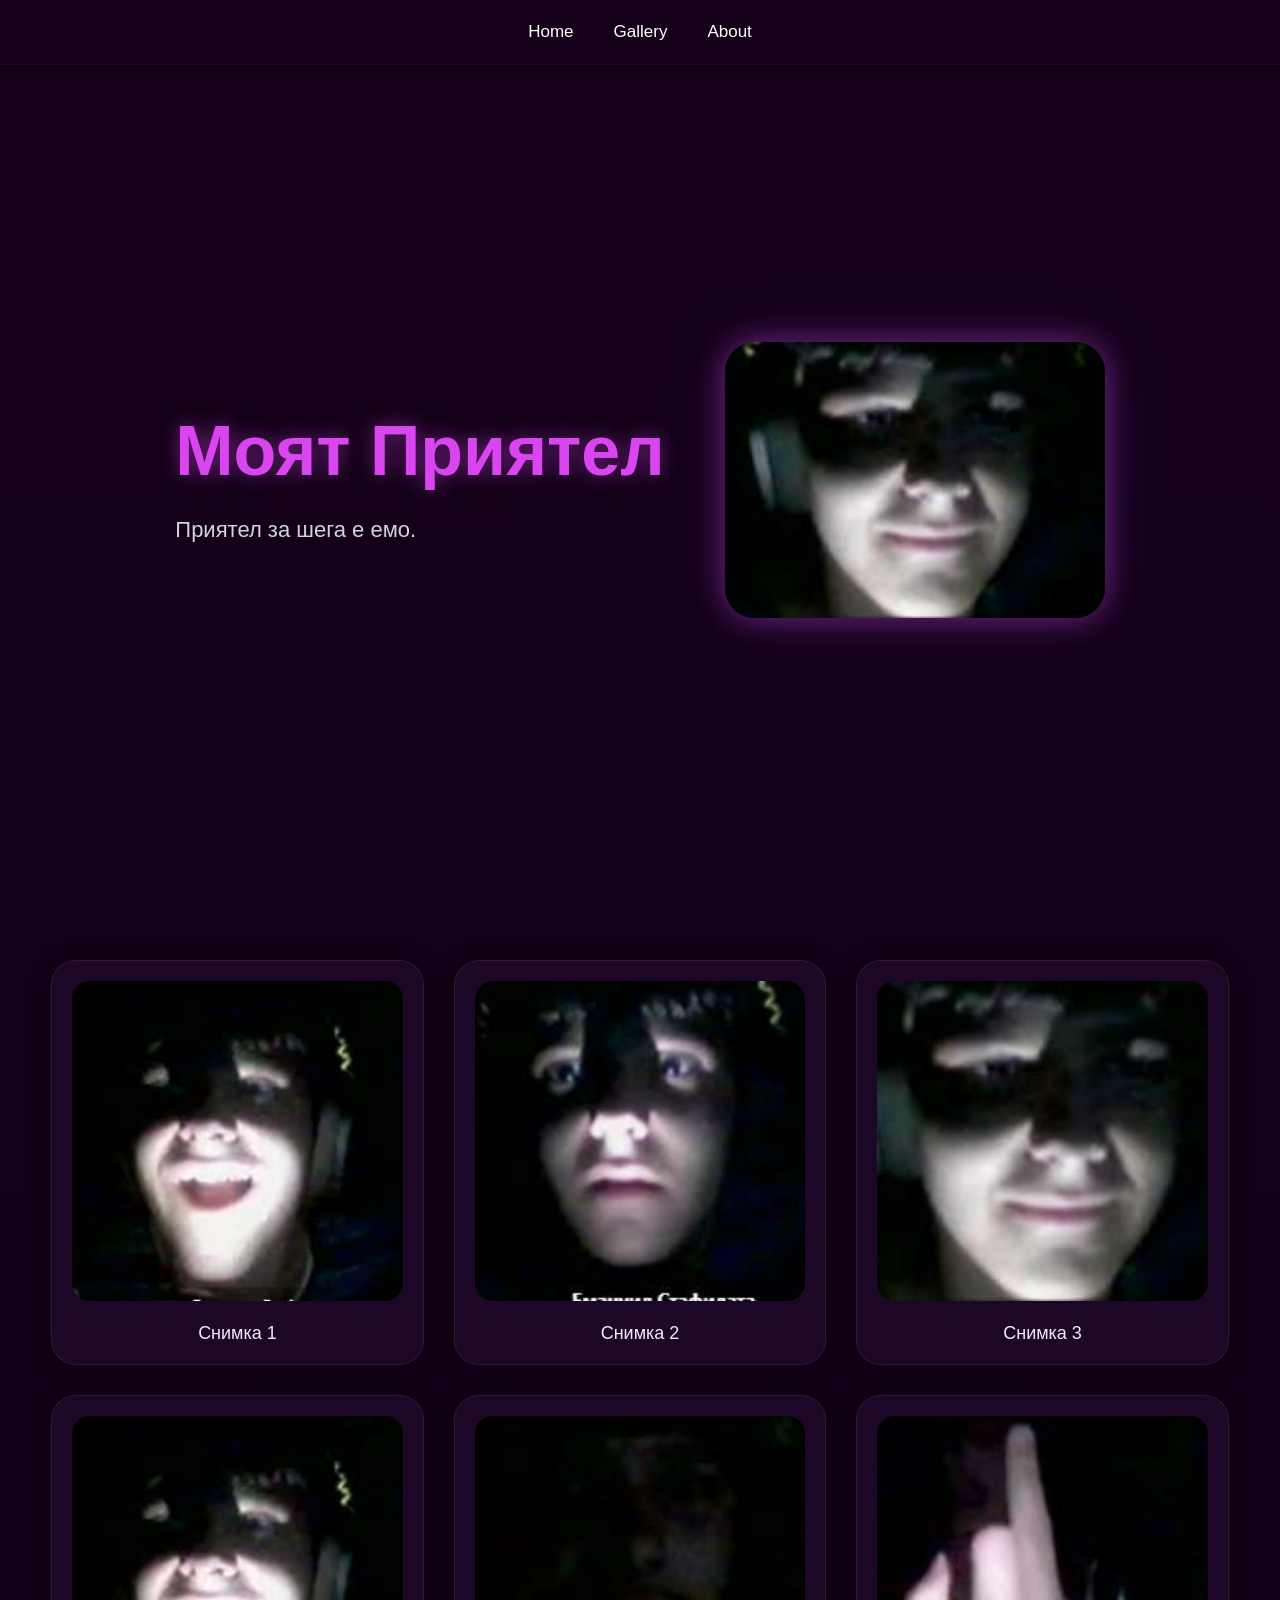
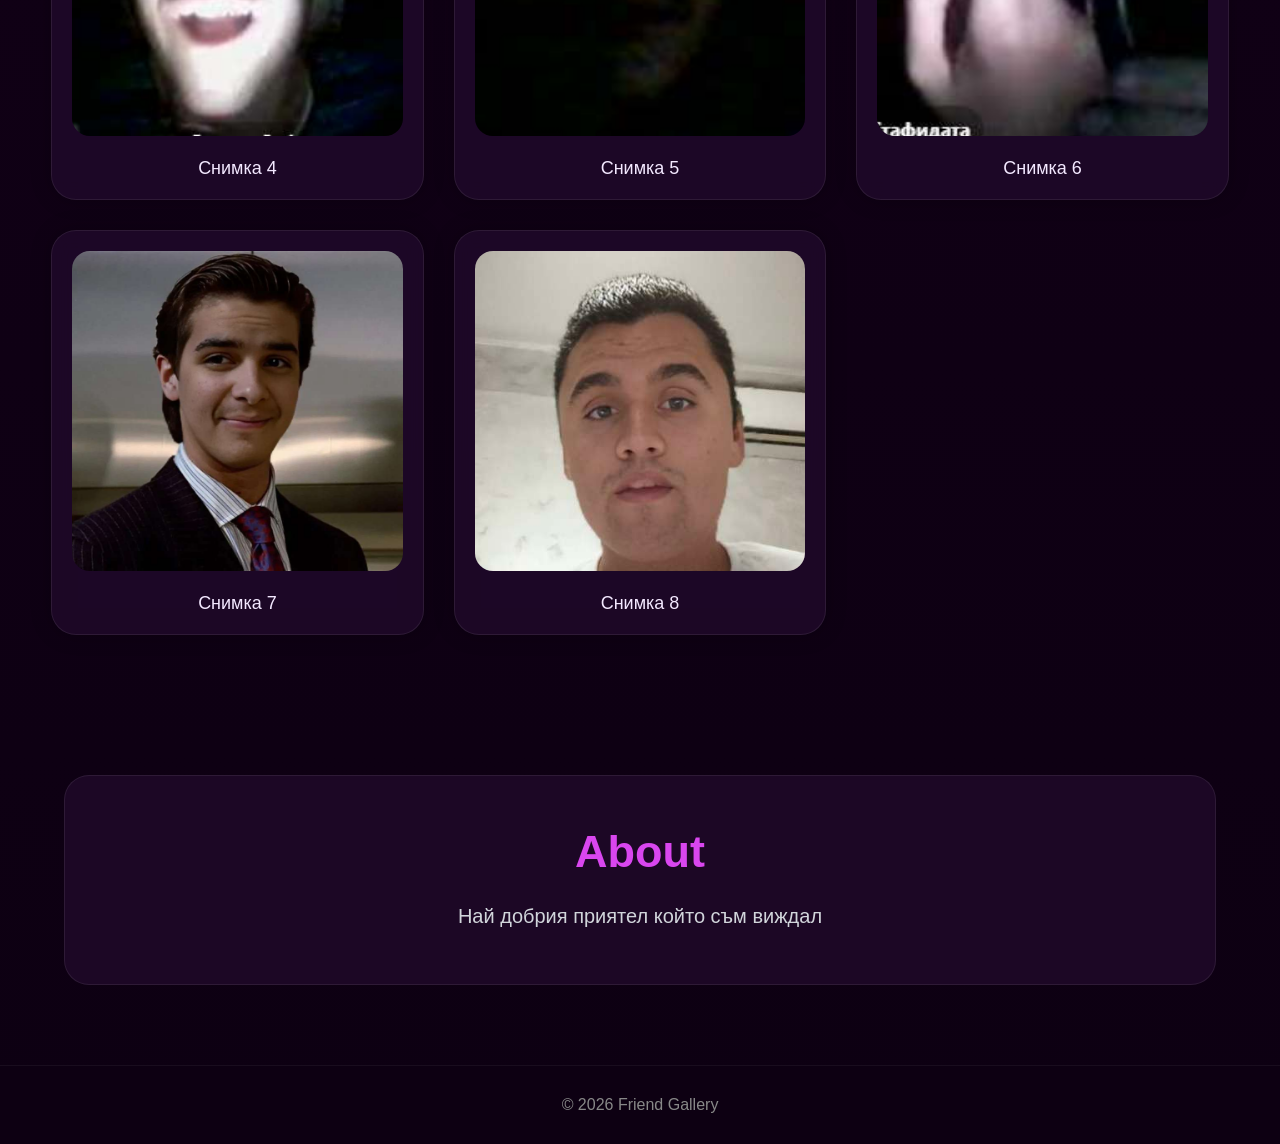
<file: index.html>
<!DOCTYPE html>
<html lang="bg">
<head>
  <meta charset="UTF-8">
  <meta name="viewport" content="width=device-width, initial-scale=1.0">

  <title>Friend Gallery</title>

  <link rel="stylesheet" href="style.css">
</head>

<body>

<!-- NAVBAR -->
<header>

  <nav>
    <a href="#">Home</a>
    <a href="#gallery">Gallery</a>
    <a href="#about">About</a>
  </nav>

</header>

<!-- HERO -->
<section class="hero">

  <div class="hero-text">
    <h1>Моят Приятел</h1>

    <p>
      Приятел за шега е емо.
    </p>
  </div>

  <img src="images/friend3.jpg" alt="Main Photo" class="main-photo">

</section>

<!-- GALLERY -->
<section class="gallery" id="gallery">

  <div class="card">
    <img src="images/friend1.jpg" alt="Photo 1">
    <p>Снимка 1</p>
  </div>

  <div class="card">
    <img src="images/friend2.jpg" alt="Photo 2">
    <p>Снимка 2</p>
  </div>

  <div class="card">
    <img src="images/friend3.jpg" alt="Photo 3">
    <p>Снимка 3</p>
  </div>

  <div class="card">
    <img src="images/friend4.jpg" alt="Photo 4">
    <p>Снимка 4</p>
  </div>

  <div class="card">
    <img src="images/friend5.jpg" alt="Photo 5">
    <p>Снимка 5</p>
  </div>

  <div class="card">
    <img src="images/friend6.jpg" alt="Photo 6">
    <p>Снимка 6</p>
  </div>

  <div class="card">
    <img src="images/friend7.jpg" alt="Photo 7">
    <p>Снимка 7</p>
  </div>

  <div class="card">
    <img src="images/friend8.jpg" alt="Photo 8">
    <p>Снимка 8</p>
  </div>

</section>

<!-- ABOUT -->
<section id="about" class="about">

  <h2>About</h2>

  <p>
    Най добрия приятел който съм виждал
  </p>

</section>

<!-- FOOTER -->
<footer>
  © 2026 Friend Gallery
</footer>

</body>
</html>
</file>
<file: style.css>
*{
  margin:0;
  padding:0;
  box-sizing:border-box;
  font-family:Arial,sans-serif;
  scroll-behavior:smooth;
}

body{
  background:linear-gradient(180deg,#140019,#0d0012);
  color:white;
  overflow-x:hidden;
}

/* NAVBAR */

header{
  width:100%;
  position:fixed;
  top:0;
  left:0;

  padding:22px 0;

  display:flex;
  justify-content:center;
  align-items:center;

  background:rgba(20,0,25,0.9);

  backdrop-filter:blur(10px);

  z-index:1000;

  border-bottom:1px solid rgba(255,0,255,0.1);
}

nav{
  display:flex;
  gap:40px;
}

nav a{
  color:white;
  text-decoration:none;
  font-size:17px;
  transition:0.3s;
}

nav a:hover{
  color:#d946ef;
}

/* HERO */

.hero{
  min-height:100vh;

  display:flex;
  justify-content:center;
  align-items:center;
  gap:60px;

  padding:120px 8% 60px;
}

.hero-text{
  max-width:500px;
}

.hero-text h1{
  font-size:70px;
  color:#d946ef;

  text-shadow:0 0 20px rgba(217,70,239,0.5);
}

.hero-text p{
  margin-top:20px;

  font-size:22px;
  line-height:1.7;

  color:#d1d5db;
}

/* MAIN IMAGE */

.main-photo{
  width:380px;

  border-radius:30px;

  box-shadow:
    0 0 30px rgba(217,70,239,0.4),
    0 0 60px rgba(168,85,247,0.2);

  transition:0.4s;
}

.main-photo:hover{
  transform:scale(1.03);
}

/* GALLERY */

.gallery{
  width:92%;
  margin:auto;

  display:grid;
  grid-template-columns:repeat(auto-fit,minmax(280px,1fr));

  gap:30px;

  padding:60px 0;
}

/* CARD */

.card{
  background:rgba(31,8,41,0.9);

  border:1px solid rgba(255,255,255,0.08);

  padding:20px;

  border-radius:25px;

  backdrop-filter:blur(10px);

  transition:0.35s;

  overflow:hidden;

  box-shadow:0 0 20px rgba(0,0,0,0.25);
}

.card:hover{
  transform:translateY(-8px) scale(1.02);

  box-shadow:
    0 0 25px rgba(217,70,239,0.25),
    0 0 50px rgba(168,85,247,0.15);
}

/* CARD IMAGE */

.card img{
  width:100%;
  height:320px;

  object-fit:cover;

  border-radius:18px;

  transition:0.4s;
}

.card:hover img{
  transform:scale(1.04);
}

/* CARD TEXT */

.card p{
  margin-top:18px;

  color:#f3e8ff;

  font-size:18px;

  text-align:center;
}

/* ABOUT */

.about{
  width:90%;

  margin:80px auto;

  background:rgba(31,8,41,0.9);

  border:1px solid rgba(255,255,255,0.08);

  padding:50px;

  border-radius:25px;

  text-align:center;
}

.about h2{
  font-size:45px;

  color:#d946ef;

  margin-bottom:20px;
}

.about p{
  font-size:20px;

  color:#d1d5db;

  line-height:1.8;
}

/* FOOTER */

footer{
  text-align:center;

  padding:30px;

  background:#0d0012;

  color:#888;

  border-top:1px solid rgba(255,255,255,0.05);
}

/* MOBILE */

@media(max-width:900px){

  .hero{
    flex-direction:column;
    text-align:center;
  }

  .hero-text h1{
    font-size:48px;
  }

  .hero-text p{
    font-size:18px;
  }

  .main-photo{
    width:260px;
  }

  nav{
    gap:20px;
  }

}

@media(max-width:768px){

  .card img{
    height:260px;
  }

  .about{
    padding:30px;
  }

  .about h2{
    font-size:35px;
  }

  .about p{
    font-size:18px;
  }

}
</file>
